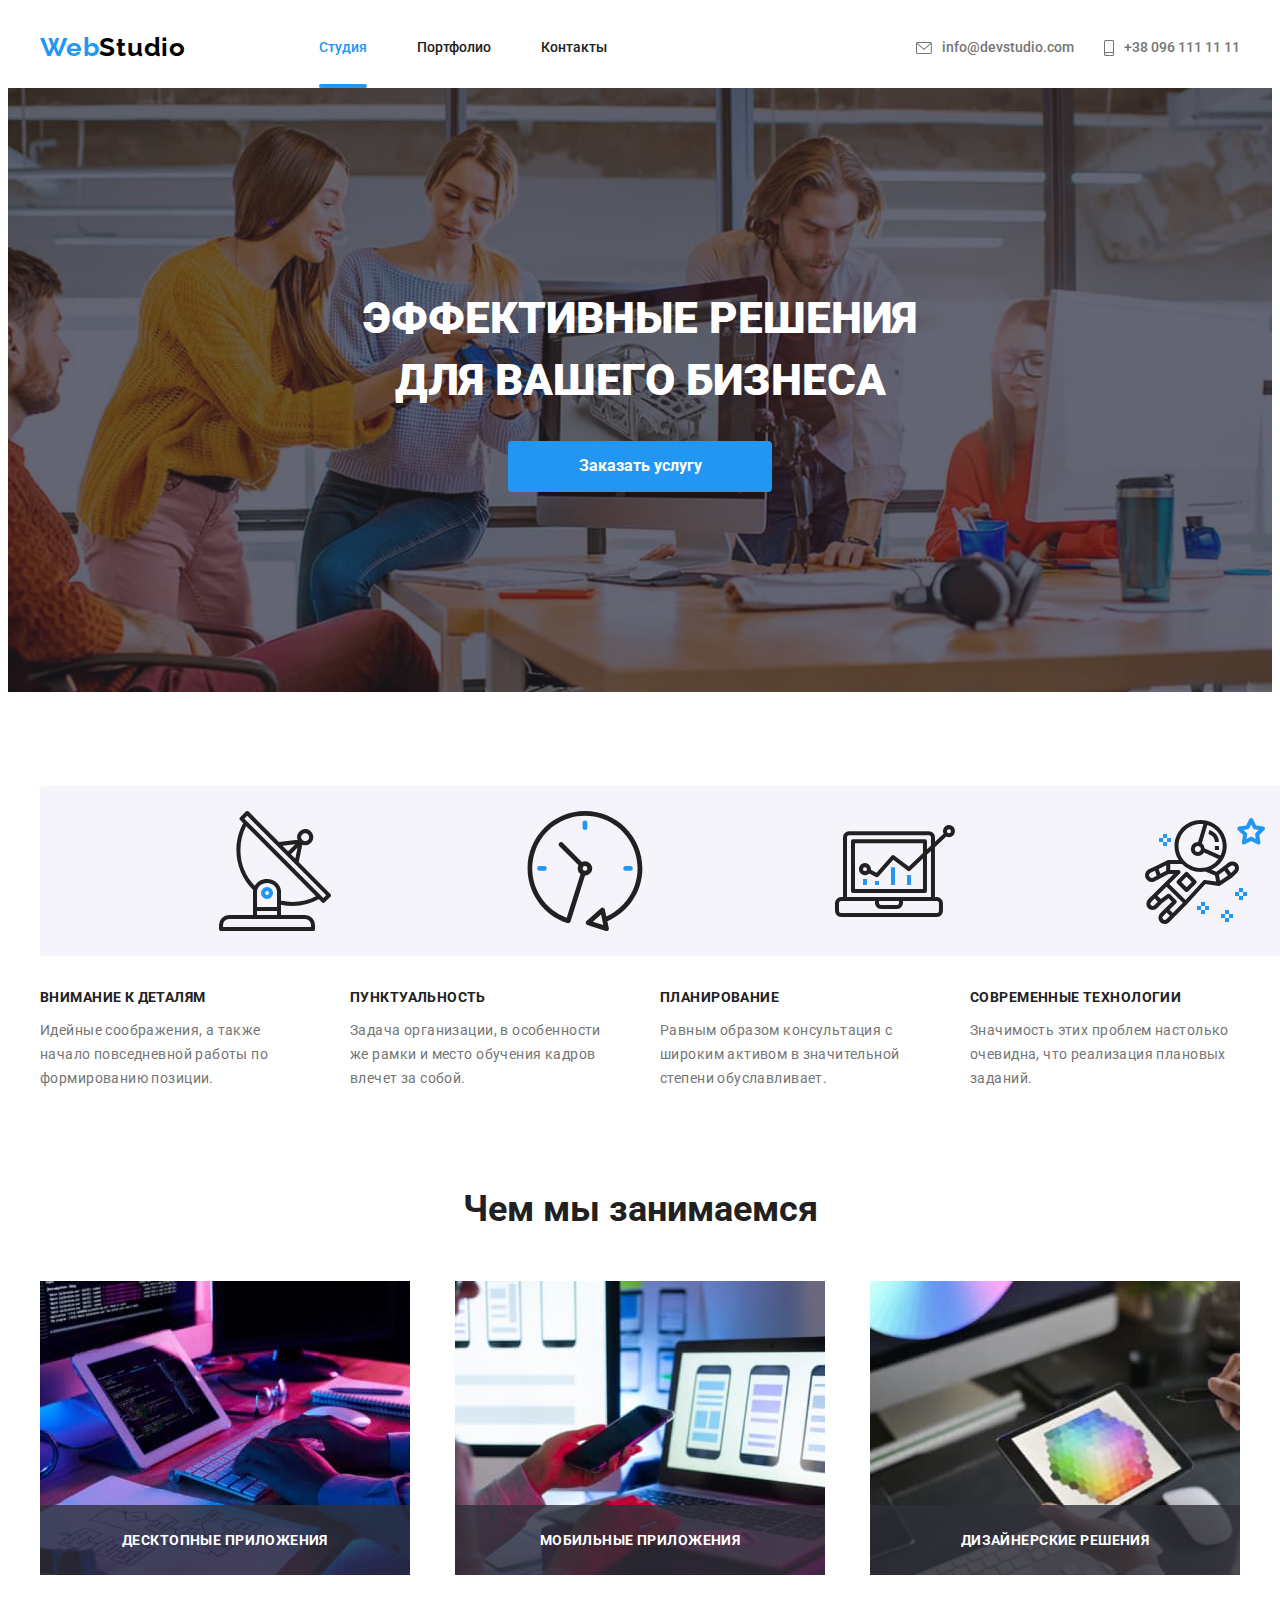
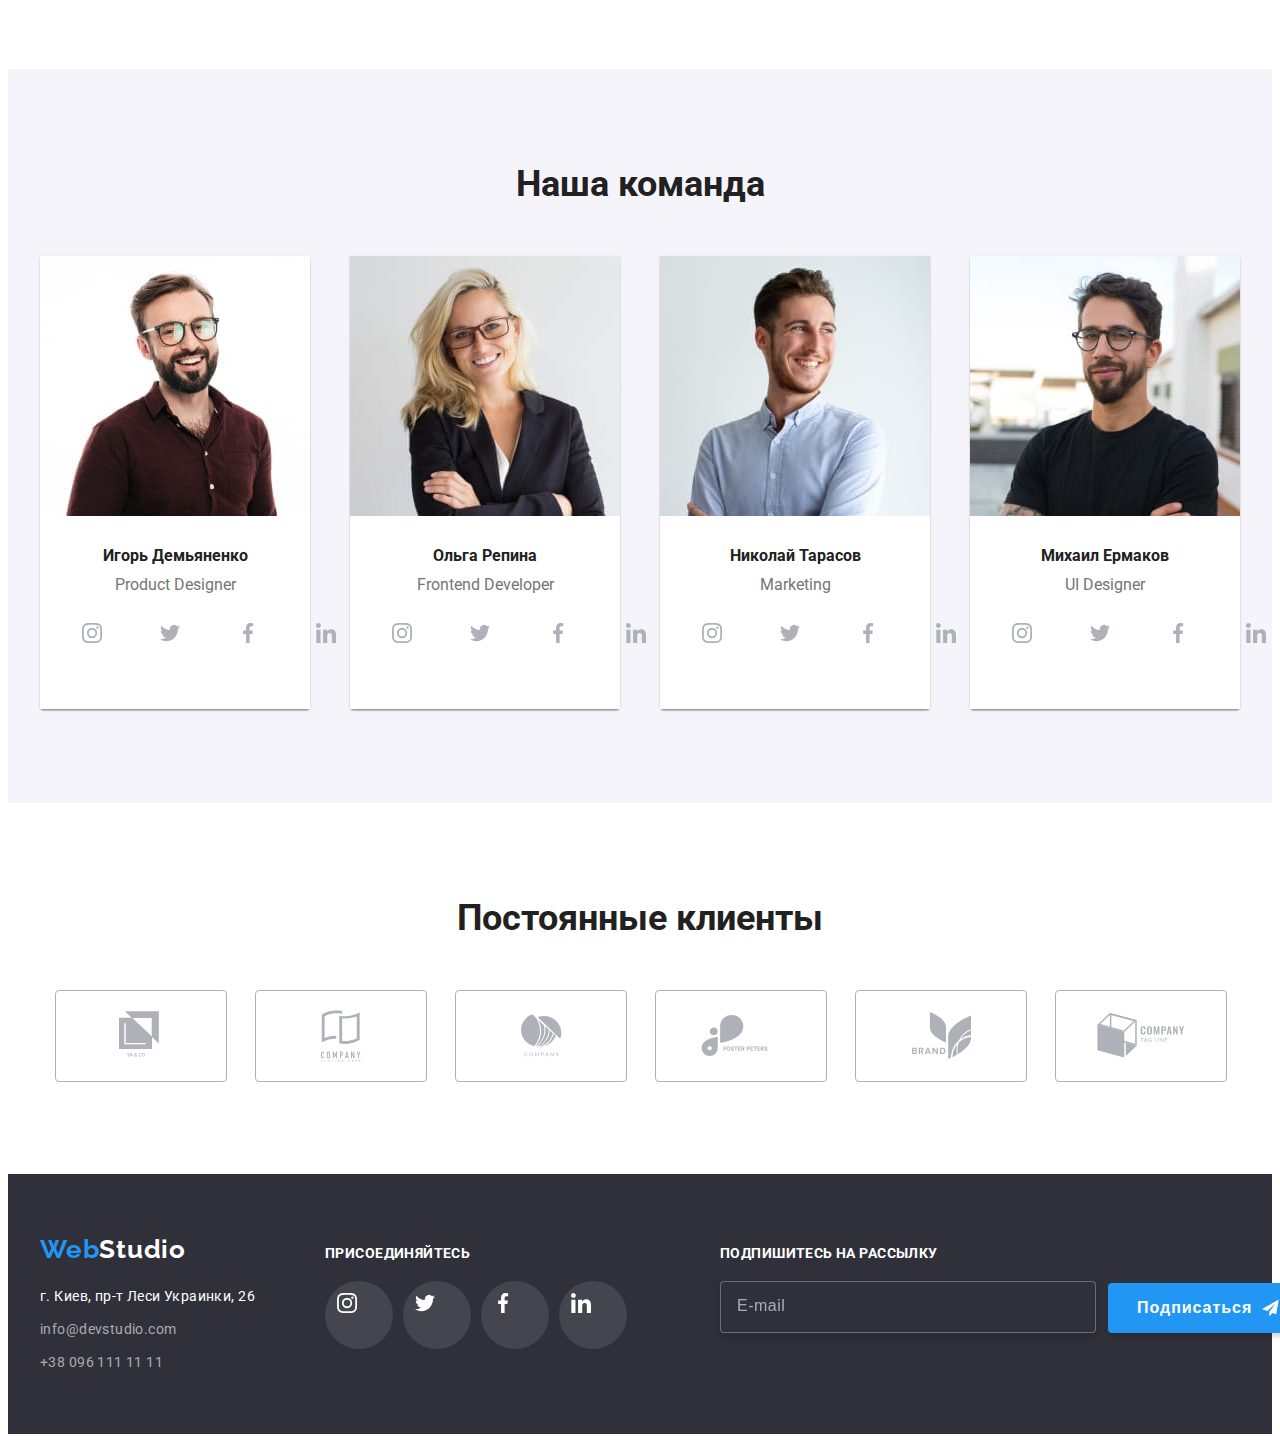
<file: index.html>
<!DOCTYPE html>
<html lang="ru">
  <head>
    <meta charset="UTF-8" />
    <meta name="viewport" content="width=device-width, initial-scale=1.0" />
    <title>Веб студия</title>
    <link
      rel="stylesheet"
      href="https://cdnjs.cloudflare.com/ajax/libs/modern-normalize/1.0.0/modern-normalize.min.css"
      integrity="sha512-ISS7cAi1PEhQ8jnbJpJZMd29NlhNj4AWYyLOSp2CE/CsHxTCu+r+t0D2yoJudVrd0/8fTVPUVDzY5Tvli75u/g=="
      crossorigin="anonymous"
    />
    <link rel="preconnect" href="https://fonts.gstatic.com" />
    <link
      href="https://fonts.googleapis.com/css2?family=Raleway:wght@700&family=Roboto:wght@400;500;700;900&display=swap"
      rel="stylesheet"
    />
    <link rel="stylesheet" href="./css/style.css" />
  </head>

  <body>
    <!-- Шапка сайта -->
    <header>
      <div class="container inline-item">
        <p lang="en" class="Webstudio">
          <span class="web">Web</span><span class="studio">Studio</span>
        </p>
        <nav>
          <ul class="list">
            <li class="item">
              <a href="#" class="list-links current line">Студия</a>
            </li>
            <li class="item">
              <a href="./portfolio.html" class="list-links">Портфолио</a>
            </li>
            <li class="item">
              <a href="#" class="list-links">Контакты</a>
            </li>
          </ul>
        </nav>
        <address class="address">
          <div class="nav-contact">
            <a href="mailto:info@devstudio.com" class="adress-color">
              <svg class="icon-contacts" width="16" height="12">
                <use href="./img/sprite.svg#icon-envelope"></use>
              </svg>
              info@devstudio.com</a
            >
            <a href="tel:+380961111111" class="adress-color">
              <svg class="icon-contacts" width="10" height="16">
                <use href="./img/sprite.svg#icon-smartphone"></use>
              </svg>
              +38 096 111 11 11</a
            >
          </div>
        </address>
      </div>
    </header>
    <!-- /Шапка сайта -->

    <main>
      <!-- Верхняя секция сайта -->
      <section class="hero">
        <div class="overlay">
          <div class="container hero-container">
            <h1 class="hero-text">Эффективные решения для вашего бизнеса</h1>
            <a href="#" class="button" data-modal-open>Заказать услугу</a>
          </div>
        </div>
      </section>
      <!-- /Верхняя секция сайта -->

      <!--Услуги-->
      <section class="section-bar">
        <div class="container">
          <h2 hidden>список предоставляемых услуг</h2>
          <ul class="list-bar">
            <li class="list-description">
              <svg class="icon" width="70" height="70">
                <use href="./img/sprite.svg#icon-antenna-1"></use>
              </svg>
              <h4 class="subtitle">Внимание к деталям</h4>
              <p class="first-description">
                Идейные соображения, а также начало повседневной работы по
                формированию позиции.
              </p>
            </li>
            <li class="list-description">
              <svg class="icon" width="70" height="70">
                <use href="./img/sprite.svg#icon-clock-1"></use>
              </svg>
              <h4 class="subtitle">Пунктуальность</h4>
              <p class="first-description">
                Задача организации, в особенности же рамки и место обучения
                кадров влечет за собой.
              </p>
            </li>
            <li class="list-description">
              <svg class="icon" width="70" height="70">
                <use href="./img/sprite.svg#icon-diagram-1"></use>
              </svg>
              <h4 class="subtitle">Планирование</h4>
              <p class="first-description">
                Равным образом консультация с широким активом в значительной
                степени обуславливает.
              </p>
            </li>
            <li class="list-description">
              <svg class="icon" width="70" height="70">
                <use href="./img/sprite.svg#icon-astronaut-1"></use>
              </svg>
              <h4 class="subtitle">Современные технологии</h4>
              <p class="first-description">
                Значимость этих проблем настолько очевидна, что реализация
                плановых заданий.
              </p>
            </li>
          </ul>
        </div>
      </section>
      <!--/Услуги-->

      <!-- Картинки - описание деятельности-->
      <section class="title-bar">
        <div class="container">
          <h3 class="titles">Чем мы занимаемся</h3>
          <ul class="images">
            <li class="list-images">
              <img
                class="photo"
                src="./img/activity-img1.jpg"
                alt="верстка сайта"
                width="370"
                height="294"
              />
              <div class="text-picture">Десктопные приложения</div>
            </li>
            <li class="list-images">
              <img
                class="photo"
                src="./img/activity-img2.jpg"
                alt="дизайн приложения на мобильном устройстве"
                width="370"
                height="294"
              />
              <div class="text-picture">Мобильные приложения</div>
            </li>
            <li class="list-images">
              <img
                class="photo"
                src="./img/activity-img3.jpg"
                alt="тестирование приложения"
                width="370"
                height="294"
              />
              <div class="text-picture">Дизайнерские решения</div>
            </li>
          </ul>
        </div>
      </section>
      <!-- /Картинки - описание деятельности-->

      <!-- Наша команда -->
      <section class="team">
        <div class="container">
          <h3 class="titles">Наша команда</h3>
          <ul class="images team-bottom">
            <li class="team-photo">
              <img
                class="photo"
                src="./img/team-img1.jpg"
                alt="Игорь Демьяненко"
                width="270"
                height="260"
              />
              <div class="team-profile">
                <h4 class="text">Игорь Демьяненко</h4>
                <p lang="en" class="description">Product Designer</p>
                <ul class="team-links">
                  <li class="icons-bar">
                    <a href="#" class="icon-links">
                      <svg class="social-icons" width="20" height="20">
                        <use href="./img/sprite.svg#icon-instagram-2"></use>
                      </svg>
                    </a>
                  </li>
                  <li class="icons-bar">
                    <a href="#" class="icon-links">
                      <svg class="social-icons" width="20" height="20">
                        <use href="./img/sprite.svg#icon-twitter-1"></use>
                      </svg>
                    </a>
                  </li>
                  <li class="icons-bar">
                    <a href="#" class="icon-links">
                      <svg class="social-icons" width="20" height="20">
                        <use href="./img/sprite.svg#icon-facebook-1"></use>
                      </svg>
                    </a>
                  </li>
                  <li class="icons-bar">
                    <a href="#" class="icon-links">
                      <svg class="social-icons" width="20" height="20">
                        <use href="./img/sprite.svg#icon-linkedin-1"></use>
                      </svg>
                    </a>
                  </li>
                </ul>
              </div>
            </li>
            <li class="team-photo">
              <img
                class="photo"
                src="./img/team-img2.jpg"
                alt="Ольга Репина"
                width="270"
                height="260"
              />
              <div class="team-profile">
                <h4 class="text">Ольга Репина</h4>
                <p lang="en" class="description">Frontend Developer</p>
                <ul class="team-links">
                  <li class="icons-bar">
                    <a href="#" class="icon-links">
                      <svg class="social-icons" width="20" height="20">
                        <use href="./img/sprite.svg#icon-instagram-2"></use>
                      </svg>
                    </a>
                  </li>
                  <li class="icons-bar">
                    <a href="#" class="icon-links">
                      <svg class="social-icons" width="20" height="20">
                        <use href="./img/sprite.svg#icon-twitter-1"></use>
                      </svg>
                    </a>
                  </li>
                  <li class="icons-bar">
                    <a href="#" class="icon-links">
                      <svg class="social-icons" width="20" height="20">
                        <use href="./img/sprite.svg#icon-facebook-1"></use>
                      </svg>
                    </a>
                  </li>
                  <li class="icons-bar">
                    <a href="#" class="icon-links">
                      <svg class="social-icons" width="20" height="20">
                        <use href="./img/sprite.svg#icon-linkedin-1"></use>
                      </svg>
                    </a>
                  </li>
                </ul>
              </div>
            </li>
            <li class="team-photo">
              <img
                class="photo"
                src="./img/team-img3.jpg"
                alt="Николай Тарасов"
                width="270"
                height="260"
              />
              <div class="team-profile">
                <h4 class="text">Николай Тарасов</h4>
                <p lang="en" class="description">Marketing</p>
                <ul class="team-links">
                  <li class="icons-bar">
                    <a href="#" class="icon-links">
                      <svg class="social-icons" width="20" height="20">
                        <use href="./img/sprite.svg#icon-instagram-2"></use>
                      </svg>
                    </a>
                  </li>
                  <li class="icons-bar">
                    <a href="#" class="icon-links">
                      <svg class="social-icons" width="20" height="20">
                        <use href="./img/sprite.svg#icon-twitter-1"></use>
                      </svg>
                    </a>
                  </li>
                  <li class="icons-bar">
                    <a href="#" class="icon-links">
                      <svg class="social-icons" width="20" height="20">
                        <use href="./img/sprite.svg#icon-facebook-1"></use>
                      </svg>
                    </a>
                  </li>
                  <li class="icons-bar">
                    <a href="#" class="icon-links">
                      <svg class="social-icons" width="20" height="20">
                        <use href="./img/sprite.svg#icon-linkedin-1"></use>
                      </svg>
                    </a>
                  </li>
                </ul>
              </div>
            </li>
            <li class="team-photo">
              <img
                class="photo"
                src="./img/team-img4.jpg"
                alt="Михаил Ермаков"
                width="270"
                height="260"
              />
              <div class="team-profile">
                <h4 class="text">Михаил Ермаков</h4>
                <p lang="en" class="description">UI Designer</p>
                <ul class="team-links">
                  <li class="icons-bar">
                    <a href="#" class="icon-links">
                      <svg class="social-icons" width="20" height="20">
                        <use href="./img/sprite.svg#icon-instagram-2"></use>
                      </svg>
                    </a>
                  </li>
                  <li class="icons-bar">
                    <a href="#" class="icon-links">
                      <svg class="social-icons" width="20" height="20">
                        <use href="./img/sprite.svg#icon-twitter-1"></use>
                      </svg>
                    </a>
                  </li>
                  <li class="icons-bar">
                    <a href="#" class="icon-links">
                      <svg class="social-icons" width="20" height="20">
                        <use href="./img/sprite.svg#icon-facebook-1"></use>
                      </svg>
                    </a>
                  </li>
                  <li class="icons-bar">
                    <a href="#" class="icon-links">
                      <svg class="social-icons" width="20" height="20">
                        <use href="./img/sprite.svg#icon-linkedin-1"></use>
                      </svg>
                    </a>
                  </li>
                </ul>
              </div>
            </li>
          </ul>
        </div>
      </section>
      <!-- /Наша команда -->

      <!--Постоянные клиенты-->
      <section>
        <div class="container clients-container">
          <h3 class="titles">Постоянные клиенты</h3>
          <ul class="clients">
            <li class="clients-logo">
              <a href="#" class="regular-clients">
                <svg class="icon-logo" width="44" height="49">
                  <use href="./img/sprite.svg#icon-logo-1"></use></svg
              ></a>
            </li>
            <li class="clients-logo">
              <a href="#" class="regular-clients">
                <svg class="icon-logo" width="40" height="52">
                  <use href="./img/sprite.svg#icon-logo-2"></use></svg
              ></a>
            </li>
            <li class="clients-logo">
              <a href="#" class="regular-clients">
                <svg class="icon-logo" width="41" height="43">
                  <use href="./img/sprite.svg#icon-logo-3"></use></svg
              ></a>
            </li>
            <li class="clients-logo">
              <a href="#" class="regular-clients">
                <svg class="icon-logo" width="80" height="42">
                  <use href="./img/sprite.svg#icon-logo-4"></use>
                </svg>
              </a>
            </li>
            <li class="clients-logo">
              <a href="#" class="regular-clients">
                <svg class="icon-logo" width="59" height="47">
                  <use href="./img/sprite.svg#icon-logo-5"></use>
                </svg>
              </a>
            </li>
            <li class="clients-logo">
              <a href="#" class="regular-clients">
                <svg class="icon-logo" width="88" height="45">
                  <use href="./img/sprite.svg#icon-logo-6"></use>
                </svg>
              </a>
            </li>
          </ul>
        </div>
      </section>
      <!--/Постоянные клиенты-->
    </main>

    <!-- Контакты -->
    <footer class="contacts">
      <section class="container padding-contacts">
        <div class="box-container">
          <div>
            <p lang="en" class="Webstudio logo">
              <span class="web">Web</span
              ><span class="studio-white">Studio</span>
            </p>
            <address class="adress">
              <p class="location">г. Киев, пр-т Леси Украинки, 26</p>
              <a href="mailto:info@devstudio.com" class="address-color"
                >info@devstudio.com</a
              >
              <a href="tel:+380961111111" class="address-color"
                >+38 096 111 11 11</a
              >
            </address>
          </div>
          <div class="icons">
            <h4 class="subtitle-text">присоединяйтесь</h4>
            <ul class="address-bar">
              <li class="icons-bar icon-color">
                <a href="#" class="footer-links">
                  <svg class="social-icons icon-fill" width="20" height="20">
                    <use href="./img/sprite.svg#icon-instagram-2"></use>
                  </svg>
                </a>
              </li>
              <li class="icons-bar icon-color">
                <a href="#" class="footer-links">
                  <svg class="social-icons icon-fill" width="20" height="20">
                    <use href="./img/sprite.svg#icon-twitter-1"></use>
                  </svg>
                </a>
              </li>
              <li class="icons-bar icon-color">
                <a href="#" class="footer-links">
                  <svg class="social-icons icon-fill" width="20" height="20">
                    <use href="./img/sprite.svg#icon-facebook-1"></use>
                  </svg>
                </a>
              </li>
              <li class="icons-bar icon-color">
                <a href="#" class="footer-links">
                  <svg class="social-icons icon-fill" width="20" height="20">
                    <use href="./img/sprite.svg#icon-linkedin-1"></use>
                  </svg>
                </a>
              </li>
            </ul>
          </div>
          <form class="form">
            <div class="form-field">
              <label for="mail" class="contact-label"
                >Подпишитесь на рассылку</label
              >
              <input
                type="email"
                name="mail"
                id="mail"
                class="contact-input"
                placeholder="E-mail"
              />
            </div>
            <button type="submit" class="contact-button">
              <span class="button-text">Подписаться</span>
              <svg class="icon-send">
                <use href="./img/icons.svg#icon-icon-send"></use>
              </svg>
            </button>
          </form>
        </div>
      </section>
    </footer>
    <!-- Контакты -->

    <!--Модалка-->
    <div class="backdrop is-hidden" data-modal>
      <div class="modal">
        <button class="modal-button" data-modal-close>
          <svg class="x-button" width="11" height="11">
            <use href="./img/sprite.svg#icon-x-1"></use>
          </svg>
        </button>
        <p class="form-title">Оставьте свои данные, мы вам перезвоним</p>
        <form class="data">
          <ul class="data-form">
            <li class="data-list">
              <label for="name" class="modal-label">Имя</label>
              <div class="icon-data">
                <svg class="data-icon" width="18" height="18">
                  <use href="./img/icons.svg#icon-person-black-18dp-1"></use>
                </svg>
              </div>
              <input type="text" class="modal-input" id="name" placeholder="" />
            </li>
            <li class="data-list">
              <label for="tel" class="modal-label">Телефон</label>
              <div class="icon-data">
                <svg class="data-icon" width="18" height="18">
                  <use href="./img/icons.svg#icon-phone-black-18dp-1"></use>
                </svg>
              </div>
              <input type="tel" class="modal-input" id="tel" placeholder="" />
            </li>
            <li class="data-list">
              <label for="email" class="modal-label">Почта</label>
              <input type="email" class="modal-input" id="email" />
              <div class="icon-data">
                <svg class="data-icon" width="18" height="18">
                  <use href="./img/icons.svg#icon-email-black-18dp-1"></use>
                </svg>
              </div>
            </li>
            <li class="data-list">
              <label for="textarea" class="modal-label">Комментарий</label>
              <textarea
                class="comment"
                name="comment"
                id="textarea"
                placeholder="Введите текст"
              ></textarea>
            </li>
          </ul>
        </form>
        <div class="checkbox">
          <input
            class="checkbox-input"
            type="checkbox"
            name="terms"
            value="terms"
            id="check"
          />
          <span class="check-box"></span>
          <label class="contract-term" for="check"
            >Соглашаюсь с рассылкой и принимаю</label
          >
          <a href="#" class="contract-term contract-link">Условия договора</a>
        </div>

        <button type="submit" class="send">
          <span class="btn-text">Отправить</span>
        </button>
      </div>
    </div>
    <!--/Модалка-->
    <script src="./js/modal.js"></script>
  </body>
</html>
</file>
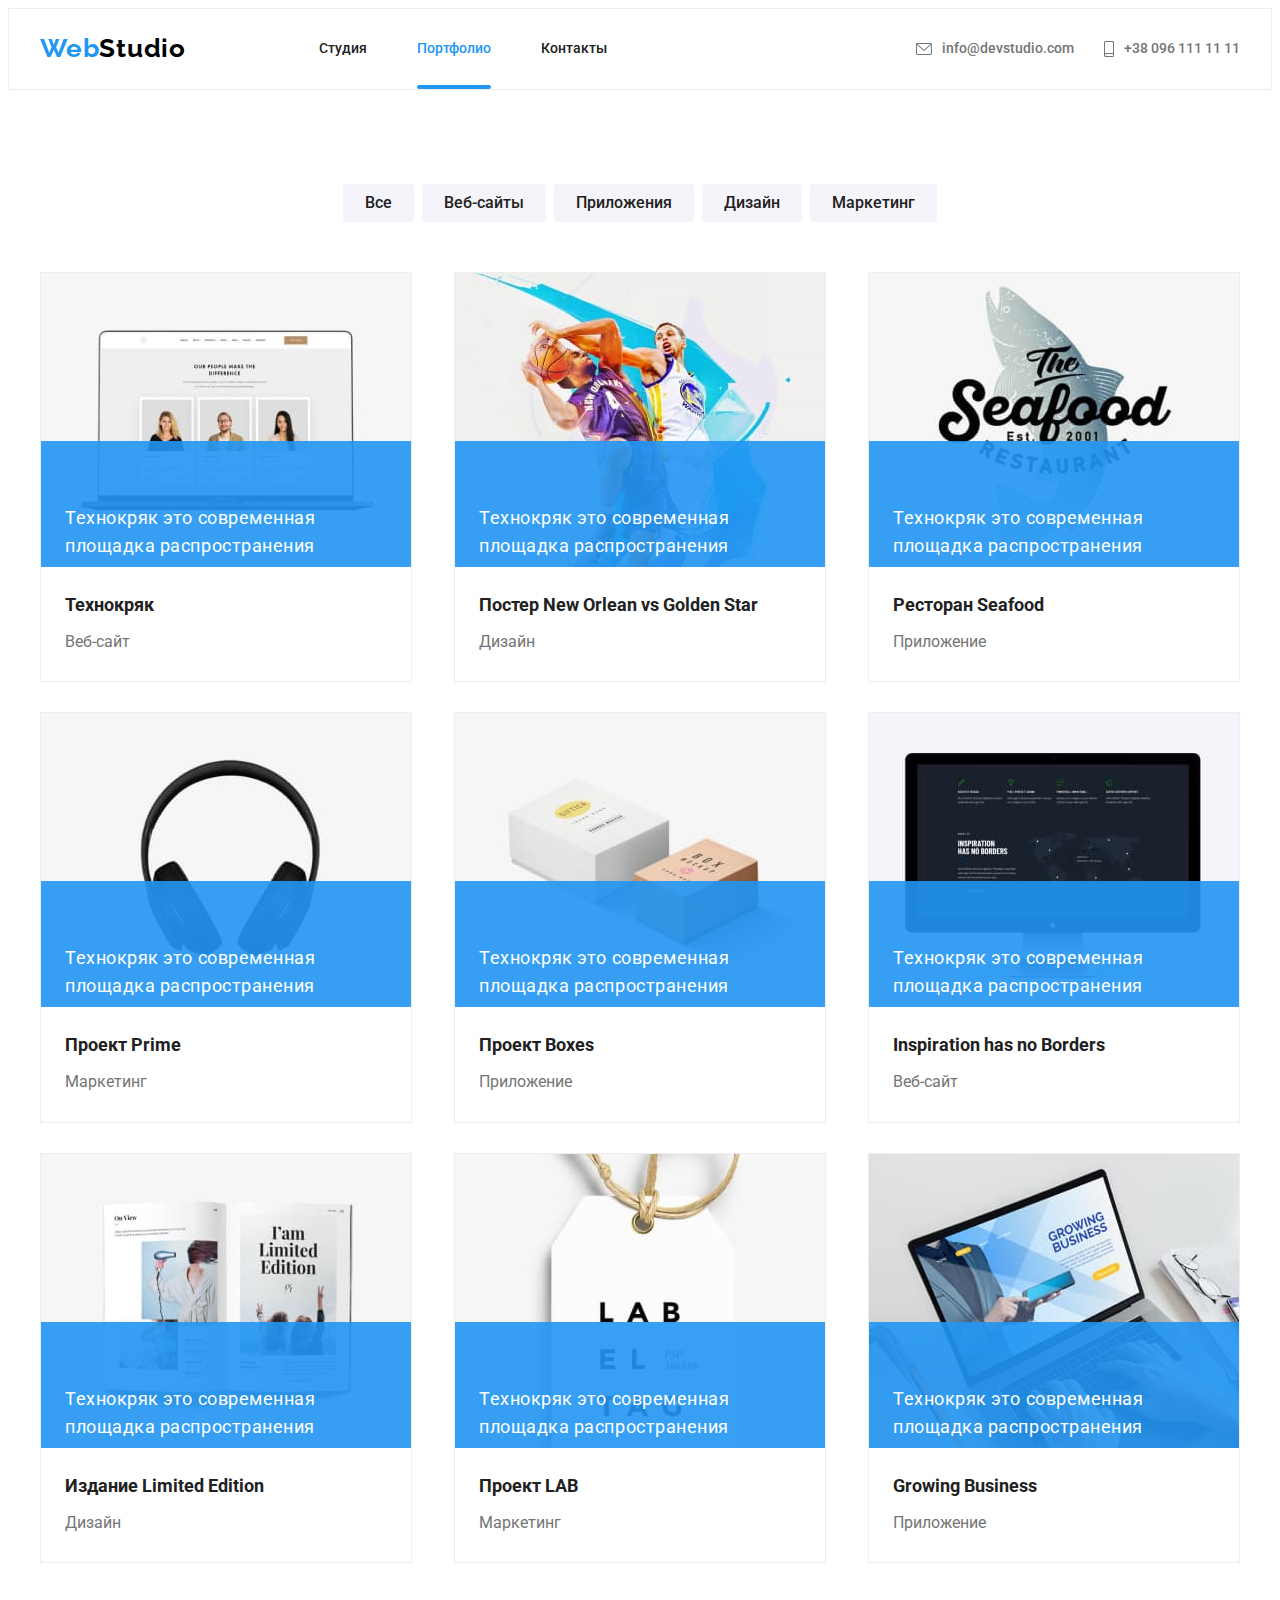
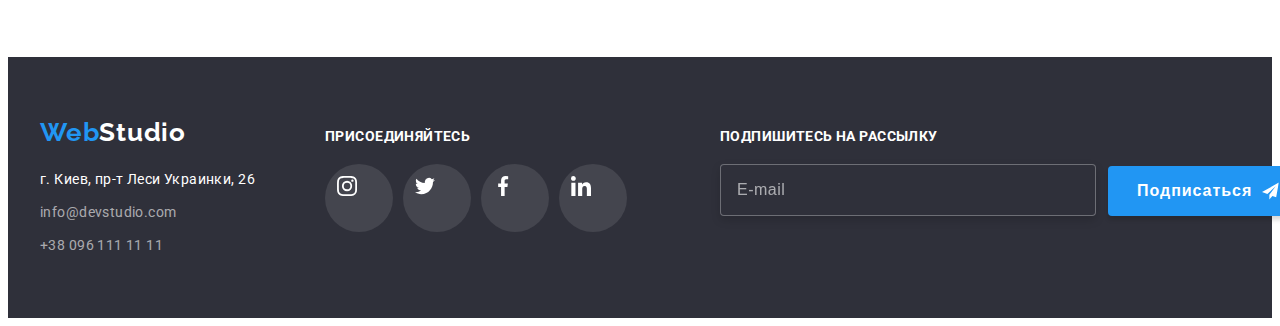
<file: portfolio.html>
<!DOCTYPE html>
<html lang="ru">
  <head>
    <meta charset="UTF-8" />
    <meta name="viewport" content="width=device-width, initial-scale=1.0" />
    <title>Portfolio</title>
    <link
      rel="stylesheet"
      href="https://cdnjs.cloudflare.com/ajax/libs/modern-normalize/1.0.0/modern-normalize.min.css"
      integrity="sha512-ISS7cAi1PEhQ8jnbJpJZMd29NlhNj4AWYyLOSp2CE/CsHxTCu+r+t0D2yoJudVrd0/8fTVPUVDzY5Tvli75u/g=="
      crossorigin="anonymous"
    />
    <link rel="preconnect" href="https://fonts.gstatic.com" />
    <link
      href="https://fonts.googleapis.com/css2?family=Raleway:wght@700&family=Roboto:ital,wght@0,400;0,500;0,700;0,900;1,700&display=swap"
      rel="stylesheet"
    />
    <link rel="stylesheet" href="./css/style.css" />
  </head>
  <body>
    <!-- Шапка сайта -->
    <header class="border-line">
      <div class="container inline-item">
        <p lang="en" class="Webstudio">
          <span class="web">Web</span><span class="studio">Studio</span>
        </p>
        <nav>
          <ul class="list">
            <li class="item">
              <a href="./index.html" class="list-links">Студия</a>
            </li>
            <li class="item">
              <a href="#" class="list-links current line">Портфолио</a>
            </li>
            <li class="item">
              <a href="#" class="list-links">Контакты</a>
            </li>
          </ul>
        </nav>
        <address class="address">
          <div class="nav-contact">
            <a href="mailto:info@devstudio.com" class="adress-color">
              <svg class="icon-contacts" width="16" height="12">
                <use href="./img/sprite.svg#icon-envelope"></use>
              </svg>
              info@devstudio.com</a
            >
            <a href="tel:+380961111111" class="adress-color">
              <svg class="icon-contacts" width="10" height="16">
                <use href="./img/sprite.svg#icon-smartphone"></use>
              </svg>
              +38 096 111 11 11</a
            >
          </div>
        </address>
      </div>
    </header>
    <!-- /Шапка сайта -->

    <main>
      <!-- Кнопки -->
      <section class="section-bar">
        <div class="container">
          <h2 hidden>Кнопки</h2>
          <ul class="links">
            <li class="links-button">
              <a href="#" class="links-description">Все</a>
            </li>
            <li class="links-button">
              <a href="#" class="links-description">Веб-сайты</a>
            </li>
            <li class="links-button">
              <a href="#" class="links-description">Приложения</a>
            </li>
            <li class="links-button">
              <a href="#" class="links-description">Дизайн</a>
            </li>
            <li class="links-button">
              <a href="#" class="links-description">Маркетинг</a>
            </li>
          </ul>
          <!--/ Кнопки -->
          <!--Описание картинок-->
          <h3 hidden>Картинки</h3>
          <ul class="image-description">
            <li class="border">
              <a href="" class="portfolio-links">
                <div class="thumb">
                  <img
                    class="photo"
                    src="./img/img-portfolio-1.jpg"
                    alt="веб страница"
                  />
                  <div class="product-overlay">
                    <p class="thumb-text">
                      Технокряк это современная площадка распространения
                      коронавируса. Компании используют эту платформу для
                      цифрового шпионажа и атак на защищённые сервера
                      конкурентов.
                    </p>
                  </div>
                </div>
                <div class="site-bar">
                  <h4 class="title-bar">Технокряк</h4>
                  <p class="description-bar">Веб-сайт</p>
                </div>
              </a>
            </li>
            <li class="border">
              <a href="" class="portfolio-links">
                <div class="thumb">
                  <img
                    class="photo"
                    src="./img/img-portfolio-2.jpg"
                    alt="игра в баскетбол"
                  />
                  <div class="product-overlay">
                    <p class="thumb-text">
                      Технокряк это современная площадка распространения
                      коронавируса. Компании используют эту платформу для
                      цифрового шпионажа и атак на защищённые сервера
                      конкурентов.
                    </p>
                  </div>
                </div>
                <div class="site-bar">
                  <h4 class="title-bar">Постер New Orlean vs Golden Star</h4>
                  <p class="description-bar">Дизайн</p>
                </div>
              </a>
            </li>
            <li class="border">
              <a href="" class="portfolio-links">
                <div class="thumb">
                  <img
                    class="photo"
                    src="./img/img-portfolio-3.jpg"
                    alt="ресторан морепродуктов"
                  />
                  <div class="product-overlay">
                    <p class="thumb-text">
                      Технокряк это современная площадка распространения
                      коронавируса. Компании используют эту платформу для
                      цифрового шпионажа и атак на защищённые сервера
                      конкурентов.
                    </p>
                  </div>
                </div>
                <div class="site-bar">
                  <h4 class="title-bar">Ресторан Seafood</h4>
                  <p class="description-bar">Приложение</p>
                </div>
              </a>
            </li>
            <li class="border">
              <a href="" class="portfolio-links">
                <div class="thumb">
                  <img
                    class="photo"
                    src="img/img-portfolio-4.jpg"
                    alt="наушники"
                  />
                  <div class="product-overlay">
                    <p class="thumb-text">
                      Технокряк это современная площадка распространения
                      коронавируса. Компании используют эту платформу для
                      цифрового шпионажа и атак на защищённые сервера
                      конкурентов.
                    </p>
                  </div>
                </div>
                <div class="site-bar">
                  <h4 class="title-bar">Проект Prime</h4>
                  <p class="description-bar">Маркетинг</p>
                </div>
              </a>
            </li>
            <li class="border">
              <a href="" class="portfolio-links">
                <div class="thumb">
                  <img
                    class="photo"
                    src="./img/img-portfolio-5.jpg"
                    alt="коробки"
                  />
                  <div class="product-overlay">
                    <p class="thumb-text">
                      Технокряк это современная площадка распространения
                      коронавируса. Компании используют эту платформу для
                      цифрового шпионажа и атак на защищённые сервера
                      конкурентов.
                    </p>
                  </div>
                </div>
                <div class="site-bar">
                  <h4 class="title-bar">Проект Boxes</h4>
                  <p class="description-bar">Приложение</p>
                </div>
              </a>
            </li>
            <li class="border">
              <a href="" class="portfolio-links">
                <div class="thumb">
                  <img
                    class="photo"
                    src="./img/img-portfolio-6.jpg"
                    alt="компьютер"
                  />
                  <div class="product-overlay">
                    <p class="thumb-text">
                      Технокряк это современная площадка распространения
                      коронавируса. Компании используют эту платформу для
                      цифрового шпионажа и атак на защищённые сервера
                      конкурентов.
                    </p>
                  </div>
                </div>
                <div class="site-bar">
                  <h4 class="title-bar">Inspiration has no Borders</h4>
                  <p class="description-bar">Веб-сайт</p>
                </div>
              </a>
            </li>
            <li class="border">
              <a href="" class="portfolio-links">
                <div class="thumb">
                  <img
                    class="photo"
                    src="./img/img-portfolio-7.jpg"
                    alt="журнал"
                  />
                  <div class="product-overlay">
                    <p class="thumb-text">
                      Технокряк это современная площадка распространения
                      коронавируса. Компании используют эту платформу для
                      цифрового шпионажа и атак на защищённые сервера
                      конкурентов.
                    </p>
                  </div>
                </div>
                <div class="site-bar">
                  <h4 class="title-bar">Издание Limited Edition</h4>
                  <p class="description-bar">Дизайн</p>
                </div>
              </a>
            </li>
            <li class="border">
              <a href="" class="portfolio-links">
                <div class="thumb">
                  <img
                    class="photo"
                    src="./img/img-portfolio-8.jpg"
                    alt="проект"
                  />
                  <div class="product-overlay">
                    <p class="thumb-text">
                      Технокряк это современная площадка распространения
                      коронавируса. Компании используют эту платформу для
                      цифрового шпионажа и атак на защищённые сервера
                      конкурентов.
                    </p>
                  </div>
                </div>
                <div class="site-bar">
                  <h4 class="title-bar">Проект LAB</h4>
                  <p class="description-bar">Маркетинг</p>
                </div>
              </a>
            </li>
            <li class="border">
              <a href="" class="portfolio-links">
                <div class="thumb">
                  <img
                    class="photo"
                    src="./img/img-portfolio-9.jpg"
                    alt="работа на компьютере"
                  />
                  <div class="product-overlay">
                    <p class="thumb-text">
                      Технокряк это современная площадка распространения
                      коронавируса. Компании используют эту платформу для
                      цифрового шпионажа и атак на защищённые сервера
                      конкурентов.
                    </p>
                  </div>
                </div>
                <div class="site-bar">
                  <h4 class="title-bar">Growing Business</h4>
                  <p class="description-bar">Приложение</p>
                </div>
              </a>
            </li>
          </ul>
        </div>
        <!--/Описание картинок-->
      </section>
    </main>

    <!-- Контакты -->
    <footer class="contacts">
      <section class="container padding-contacts">
        <div class="box-container">
          <div>
            <p lang="en" class="Webstudio logo">
              <span class="web">Web</span
              ><span class="studio-white">Studio</span>
            </p>
            <address class="adress">
              <p class="location">г. Киев, пр-т Леси Украинки, 26</p>
              <a href="mailto:info@devstudio.com" class="address-color"
                >info@devstudio.com</a
              >
              <a href="tel:+380961111111" class="address-color"
                >+38 096 111 11 11</a
              >
            </address>
          </div>
          <div class="icons">
            <h4 class="subtitle-text">присоединяйтесь</h4>
            <ul class="address-bar">
              <li class="icons-bar icon-color">
                <a href="#" class="footer-links">
                  <svg class="social-icons icon-fill" width="20" height="20">
                    <use href="./img/sprite.svg#icon-instagram-2"></use>
                  </svg>
                </a>
              </li>
              <li class="icons-bar icon-color">
                <a href="#" class="footer-links">
                  <svg class="social-icons icon-fill" width="20" height="20">
                    <use href="./img/sprite.svg#icon-twitter-1"></use>
                  </svg>
                </a>
              </li>
              <li class="icons-bar icon-color">
                <a href="#" class="footer-links">
                  <svg class="social-icons icon-fill" width="20" height="20">
                    <use href="./img/sprite.svg#icon-facebook-1"></use>
                  </svg>
                </a>
              </li>
              <li class="icons-bar icon-color">
                <a href="#" class="footer-links">
                  <svg class="social-icons icon-fill" width="20" height="20">
                    <use href="./img/sprite.svg#icon-linkedin-1"></use>
                  </svg>
                </a>
              </li>
            </ul>
          </div>
          <form class="form">
            <div class="form-field">
              <label for="mail" class="contact-label"
                >Подпишитесь на рассылку</label
              >
              <input
                type="email"
                name="mail"
                id="mail"
                class="contact-input"
                placeholder="E-mail"
              />
            </div>
            <button type="submit" class="contact-button">
              <span class="button-text">Подписаться</span>
              <svg class="icon-send">
                <use href="./img/icons.svg#icon-icon-send"></use>
              </svg>
            </button>
          </form>
        </div>
      </section>
    </footer>
    <!-- Контакты -->
  </body>
</html>
</file>
<file: css/style.css>
:root {
  --primary-text-color: #757575;
  --title-text-color: #212121;
  --accent-text-studio-color: #000000;
  --accent-color: #2196F3;
  --secondary-text-color: #FFFFFF;
  --primary-bg-color: #2F303A;
  --secondary-bg-color: #F5F4FA;
  --accent-text-link-color: rgba(255, 255, 255, 0.6);
  --border-color: #EEEEEE;
  --border-line-color: #ECECEC;
  --gradient: rgba(47, 48, 58, 0.4);
  --social-links-color: #AFB1B8;
  --accent-bg-links-color: rgba(255, 255, 255, 0.1);
  --overlay-color:rgba(33, 150, 243, 0.9);
  --backdrop-color: rgba(0, 0, 0, 0.2);
  --modal-button-border-color:rgba(0, 0, 0, 0.1);
  --text-picture-bg-color: rgba(47, 48, 58, 0.8);
  --contacts-input-bg-color:rgba(255, 255, 255, 0.3);
  --input-border: rgba(33, 33, 33, 0.2);
  --placeholder-color: rgba(117, 117, 117, 0.5);
}
 
body {
  font-family: Roboto;
  font-style: normal;
  font-weight: normal;
  color: var(--primary-text-color);
  background-color: var(--secondary-text-color);
}

.container {  
  width: 1200px;
  margin-left: auto;
  margin-right: auto;
  padding-left: 15px;
  padding-right: 15px;

   /* outline: 1px solid blue;  */
}

.border-line {  
  border: 1px solid var(--border-line-color);  
} 

.inline-item {
  position: relative;
  height: 80px; 
  display: flex;
  align-items: center;
}

/* Шапка сайта */
.Webstudio { 
  display: flex;
  margin: 0px;
  margin-right: 93px; 
  
  font-family: Raleway;
  font-weight: bold;
  font-size: 26px;
  line-height: 1.2;  
  letter-spacing: 0.03em;
  color: var(--accent-text-studio-color);
}

.web {
  color: var(--accent-color);
}

.studio-white {
  color: var(--secondary-text-color);
}

.list {
  display: flex;
  margin:0px;
}

.list,
.links {
  list-style: none;
}

.list .list-links {
  display: flex;
  align-items: center;
  padding-top: 32px;
  padding-bottom: 32px;
 
  font-weight: 500;
  font-size: 14px;
  line-height: 1.14;
  text-decoration: none;
  color: var(--title-text-color);

  transition: color 250ms cubic-bezier(0.4, 0, 0.2, 1);
  }

.list .item:not(:last-child) {
   margin-right: 50px;
}

.list .current {
  fill: var(--accent-color);
  color: var(--accent-color);
} 

.list .list-links:hover,
.list .list-links:focus {
  color: var(--accent-color);
}

.line {
  position: relative;
}
.line::after {
  content: "";
  position: absolute;
  left: 0;
  bottom: 0;

  display: block;
  width: 100%;
  height: 4px;  

  border-radius: 2px;
  background-color: var(--accent-color); 
}

.address {  
  margin-left: auto; 
}
.nav-contact {
   display: flex;    
}

.address .adress-color {
  display: flex;
  align-items: center;
  margin-right: 30px;  
  
  font-style: normal;
  font-weight: 500;
  font-size: 14px;
  line-height: 1.4;
  text-decoration: none;
  color: var(--primary-text-color);

  transition: color 250ms cubic-bezier(0.4, 0, 0.2, 1), fill 250ms cubic-bezier(0.4, 0, 0.2, 1);
  }

.icon-contacts { 
  margin-right: 10px;   
  fill: currentColor;
}

.address .adress-color:last-child {
  margin-right: 0px;
}

.address .adress-color:hover,
.address .adress-color:focus {  
  color: var(--accent-color);
  fill: var(--accent-color);  
} 

/* /Шапка сайта */

/* Верхняя секция сайта */
.hero-container {
  padding-top: 200px;
  padding-bottom: 200px; 
}
.hero {    
  text-align: center; 
  background-color: var(--primary-bg-color);
}
.overlay {  
  margin-left: auto;
  margin-right: auto;
  background-image: url("../img/hero-img.jpg");

  background-image: linear-gradient(
    to right, 
    var(--gradient),
    var(--gradient) 
    ), url("../img/hero-img.jpg");
  background-repeat: no-repeat;
  background-position: center;
  background-size: cover; 
}
 

.hero .hero-text { 
  margin: 0px;
  margin-bottom: 30px; 
  margin-left: auto; 
  margin-right: auto;
  width: 640px; 
  text-align: center; 
  text-transform: uppercase; 
 
  font-weight: 900;
  font-size: 44px;
  line-height: 1.4;
  color: var(--secondary-text-color);
}

.hero .button {
  display: inline-block;
  border-radius: 4px;
  padding: 10px 32px;
  width: 200px;  
  
  text-decoration: none;
  font-weight: bold;
  font-size: 16px;
  line-height: 1.9;  
  color: var(--secondary-text-color);
  background-color: var(--accent-color);
} 
/* /Верхняя секция сайта */

/* Услуги */
.list-bar,
.images {
  padding: 0px;
  margin: 0px;
  display: flex;
  justify-content: space-between; 
  list-style: none;
}

.list-description {     
  width: 270px;
  
}
.icon {
  width: 270px;
  height: 120px;  
  margin-bottom: 30px;
  padding: 25px 100px;
  border-radius: 4px;
  background-color: var(--secondary-bg-color); 
}

.subtitle {
  margin: 0px;
  margin-bottom: 10px;
  text-transform: uppercase;   

  font-weight: bold;
  font-size: 14px;
  line-height: 1.14;
  letter-spacing: 0.03em;
  color: var(--title-text-color);
}

.first-description {
  margin-top: 0px; 
  margin-bottom: 0px; 
  padding-top: 3.5px;
  padding-bottom: 3.5px;
     
  font-size: 14px;
  line-height: 1.7;
  letter-spacing: 0.03em;
}

.first-description:last-child {
    margin-right: 0px;
}
 /* /Услуги */

/* Картинки - описание деятельности */
.title-bar {
  padding-bottom: 94px;
}

.images .list-images { 
  position: relative;
  width: 370px;
  height: 294px;       
}
.text-picture {
  display: flex;
  align-items: center;
  justify-content: center;
  position: absolute;
  left: 0;
  bottom: 0;
  width: 370px;
  height: 70px;

  font-weight: bold;
  font-size: 14px;
  line-height: 1.142;  
  letter-spacing: 0.03em;
  text-transform: uppercase;
  color: var(--secondary-text-color);
  background-color: var(--text-picture-bg-color);
}

.titles {
  margin: 0px;
  margin-bottom: 50px; 
    
  font-weight: bold;
  font-size: 36px;
  line-height: 1.2;
  text-align: center;
  color: var(--title-text-color);
}
/* /Картинки - описание деятельности */

/* Наша команда */
.photo {
  display: block; 
}
.team { 
  padding-top: 94px;
  padding-bottom: 94px;
  background-color: var(--secondary-bg-color);
}
.team-bottom {
  margin-bottom: 0px;
}

.team-photo {
  width: 270px;   
  box-shadow: 0px 1px 3px rgba(0, 0, 0, 0.12), 0px 1px 1px rgba(0, 0, 0, 0.14), 0px 2px 1px rgba(0, 0, 0, 0.2);
  border-radius: 0px 0px 4px 4px;
}

.text {
  margin: 0px;
  margin-bottom: 10px;
  font-size: 16px;
  line-height: 1.2;
  text-align: center;
  color: var(--title-text-color);
}

.description {
  margin: 0px;
  margin-bottom: 16px;
  font-size: 16px;
  line-height: 1.2;
  text-align: center;
}

.team-profile {  
  padding-top: 30px;
  padding-bottom: 30px;
  background-color: var(--secondary-text-color);
}

.team-links { 
  width: 270px;
  display: flex;
  justify-content: space-around; 
  padding: 0px 30px; 
}

.icons-bar {
  display: inline-flex;
  list-style: none;  
}

.icons-bar:last-child {
  margin-right: 0px;
}

.icon-links {
  width: 44px;
  height: 44px;
  margin-right: 10px;
  padding: 12px; 
  border-radius: 50%;
  color: var(--social-links-color);

  transition: color 250ms cubic-bezier(0.4, 0, 0.2, 1), background-color 250ms cubic-bezier(0.4, 0, 0.2, 1);
  }

.social-icons {
  display: inline-flex; 
  align-items: center;   
  fill: currentColor;
}

.icon-links:hover,
.icon-links:focus {  
  background-color: var(--accent-color);
  color: var(--secondary-text-color); 
}  
  
/* /Наша команда */

/*Постоянные клиенты*/
.clients-container {
  padding-top: 94px;
  padding-bottom: 94px;
}

.clients {
  display: flex;  
  align-items: center; 
  justify-content: space-around; 
  padding: 0px;
  margin: 0px;
}

.clients-logo {  
  list-style: none;
  width: 170px;
  height: 90px;
}  

 .regular-clients { 
  display: flex;
  align-items: center;
  justify-content: center;  
  width: 100%;
  height: 100%;
  border: 1px solid var(--social-links-color) ;
  border-radius: 4px; 
  background-color: var(--secondary-text-color); 
  color:  var(--social-links-color) ;

  transition: color 250ms cubic-bezier(0.4, 0, 0.2, 1), background-color 250ms cubic-bezier(0.4, 0, 0.2, 1), border 250ms cubic-bezier(0.4, 0, 0.2, 1);
  }

.icon-logo {    
  fill: currentColor;
}

.regular-clients:hover,
.regular-clients:focus {
  background-color: var(--secondary-text-color); 
  border: 1px solid var(--accent-color);
  color: var(--accent-color);
}
/*/Постоянные клиенты*/

/* Контакты */
.contacts { 
  background-color: var(--primary-bg-color);
}
.padding-contacts {   
  padding-top: 60px;
  padding-bottom: 60px;  
}

.adress .location {
  margin: 0px;
  margin-bottom: 9px;
  margin-right: 70px;
  
  font-style: normal; 
  font-size: 14px;
  line-height: 1.7;
  letter-spacing: 0.03em;
  color: var(--secondary-text-color);
}

.adress .address-color {
  display: block;
  margin-bottom: 9px;
  text-decoration: none;  
  
  font-style:normal;
  font-size: 14px;
  line-height: 1.7;
  letter-spacing: 0.03em; 
  color: var(--accent-text-link-color);
}

.adress .address-color:last-child {
  margin-bottom: 0px;
}

  .box-container { 
  display: flex;
  align-items: baseline;  
  
} 
.logo {  
  margin-bottom: 20px;  
} 

.subtitle-text {
  margin: 0px;
  margin-bottom: 20px; 

  font-weight: bold;
  font-size: 14px;
  line-height: 1.142;
  letter-spacing: 0.03em;
  text-transform: uppercase;
  color: var(--secondary-text-color);
}

.address-bar {
  display: flex;
  margin: 0px;
  padding: 0px;
  cursor: pointer;
}

.icon-color { 
  width: 44px;
  height: 44px;
  margin-right: 10px; 
  padding: 12px; 
  border-radius: 50%;  
  background-color: var(--accent-bg-links-color);

  transition: background-color 250ms cubic-bezier(0.4, 0, 0.2, 1);
  }

.icon-color:last-child {
  margin-right: 0px;  
}
.icon-color:hover,
.icon-color:focus {
  background-color: var(--accent-color);
}

.icon-fill {
  fill: var(--secondary-text-color);
}
.form {
   display: flex; 
   align-items: flex-end; 
   
   width: 570px; 
}
.form-field {
  margin-left: 93px;
  margin-right: 12px;
}

.contact-label {
  display: block;
  margin-bottom: 20px; 
  
  font-weight: bold;
  font-size: 14px;
  line-height: 1.142;
  letter-spacing: 0.03em;
  text-transform: uppercase;
  color: var(--secondary-text-color);
}
.contact-input {
  width: 358px;
  height: 50px;
  border: 0;
  padding: 0;
  padding-left: 16px;

  color: var(--accent-text-link-color);
  background-color: var(--primary-bg-color);
  border: 1px solid var(--contacts-input-bg-color);
  border-radius: 4px;
  outline: none;
  filter: drop-shadow(0px 4px 4px rgba(0, 0, 0, 0.15));

  transition: border 250ms cubic-bezier(0.4, 0, 0.2, 1);
}

.contact-input::placeholder {
  font-size: 16px;
  line-height: 1.25;
  letter-spacing: 0.03em;

  color: var(--accent-text-link-color);
}

.form-field:hover .contact-input {
  border: 1px solid var(--accent-color); 
}

.form-field:focus-within > .contact-input {
  border: 1px solid var(--accent-color);   
}

.contact-button {
  border: 0;
  display: flex;
  align-items: center;
  margin: 0;
  padding: 0 29px;
  width: 200px;
  height: 50px;  

  background-color: var(--accent-color);
  box-shadow: 0px 4px 4px rgba(0, 0, 0, 0.15);
  border-radius: 4px;
  cursor: pointer;
}

.button-text {
  margin-right: 10px;
  text-align: center; 

  font-weight: bold;
  font-size: 16px;
  line-height: 1.875;
  letter-spacing: 0.06em;
  
  
  color: var(--secondary-text-color);
  
}
.icon-send {
  display: flex;
  align-items: center;
  width: 24px;
  height: 24px;

  fill: var(--secondary-text-color);

}
/* /Контакты */

/* Модалка */
.backdrop {
  position: fixed;
  top: 0;
  left: 0;
  width: 100%;
  height: 100%;
  background-color:var(--backdrop-color) ;
  
  opacity: 1;
  transition: opacity 250ms cubic-bezier(0.4, 0, 0.2, 1), background-color 250ms cubic-bezier(0.4, 0, 0.2, 1);
}

.backdrop.is-hidden {
  opacity: 0;
  pointer-events: none;  
 
}

.modal {
  position: absolute;
  top: 50%;
  left: 50%;
  transform: translate(-50%, -50%);
  padding-top: 40px; 

  width: 528px;
  height: 581px;
  
  cursor: pointer;
  background-color: var(--secondary-text-color);
}
.modal-button {
  position: absolute;
  top: 8px;
  right: 8px;
  width: 30px;
  height: 30px;
  padding: 0px;
  /* outline: none; */
  cursor: pointer;
  border: 1px solid var(--modal-button-border-color);
  border-radius: 50%;
  background-color: var(--secondary-text-color); 

  transition: fill 250ms cubic-bezier(0.4, 0, 0.2, 1);
}

.modal-button:hover .x-button { 
  fill: var(--accent-color); 
} 
.modal-button:focus-within > .x-button {
  fill: var(--accent-color);
}

 .data {   
  position: absolute; 
  top: 42%;
  left: 50%;
  
  transform: translate(-50%, -50%);
  width: 448px;
  height: 342px;
  cursor: pointer;
} 

 .form-title {
  margin: 0;
  margin-bottom: 12px;

  font-weight: bold;
  font-size: 20px;
  line-height: 1.15;
  text-align: center;
  letter-spacing: 0.03em;

  color: var(--title-text-color);
} 
.data-form {  
  padding: 0;
  margin: 0;  
  list-style: none;
  
}

.data-list {
  position: relative;  
  display: flex;
  flex-direction: column; 
}

.modal-label {
  margin-bottom: 4px; 
  cursor: pointer; 
}

.modal-input {   
  margin-bottom: 10px;
  padding-left: 42px ;
  width: 448px;
  height: 40px;

  border: 1px solid var(--input-border);
  border-radius: 4px;  
  outline: none;

  transition: border 250ms cubic-bezier(0.4, 0, 0.2, 1);
}

.icon-data {
  position: absolute;
  top: 33px;
  left: 15px;  
  fill: var(--title-text-color);

  transition: fill 250ms cubic-bezier(0.4, 0, 0.2, 1);
}

.data-list:hover .modal-input {
  border: 1px solid var(--accent-color); 
  background-color: var(--secondary-text-color);
  
}

.data-list:hover .data-icon {
 fill: var(--accent-color); 
 
}

.data-list:focus-within > .modal-input {
  border: 1px solid var(--accent-color); 
  background-color: var(--secondary-text-color);
}

.data-list:focus-within > .icon-data {
fill: var(--accent-color);
} 

.comment {
  width: 448px;
  height: 120px;
  resize: none;
  padding: 12px 16px;
  margin-bottom: 20px;
  border: 1px solid var(--input-border);
  border-radius: 4px;
  
  outline: none;

  transition: border 250ms cubic-bezier(0.4, 0, 0.2, 1);
}
.comment::placeholder {
  font-size: 14px;
  line-height: 1.142;
  letter-spacing: 0.01em;

  color: var(--placeholder-color);
}
.data-list:hover .comment {
  border: 1px solid var(--accent-color); 
  background-color: var(--secondary-text-color);
}

.data-list:focus-within > .comment {
  border: 1px solid var(--accent-color); 
  background-color: var(--secondary-text-color);
} 

.checkbox { 
  position: absolute; 
  left: 52px;
  bottom: 110px; 
  cursor: pointer; 

  transition: border 250ms cubic-bezier(0.4, 0, 0.2, 1);
}

.checkbox-input {
  width: 1px;
  height: 1px;
  margin: -1px;
  border: 0;
  padding: 0;
  clip: rect(0 0 0 0);
  overflow: hidden;

  position: absolute;
}

.check-box {
  position: absolute;
  top: 3px;
  left: 7px; 
  
  width: 16px;
  height: 15px;
  margin-left: -8px;

  border: 2px solid var(--title-text-color);
  border-radius: 4px;
  background-color: var(--secondary-text-color);
}
.checkbox-input:checked + .check-box {
  border-color: var(--accent-color);
  background-color: var(--accent-color);
  background-image: url(../img/icon-check.svg);
  background-size: contain;
 background-origin:border-box;
}
.checkbox-input:focus-within + .check-box {
  border-color: var(--accent-color);
}

.contract-term {
  display: inline-block;   
  padding-left: 23px;

  font-size: 14px;
  line-height: 1.714;
  letter-spacing: 0.03em;
  cursor: pointer;
}

.contract-link {
  padding-left: 0;
  text-decoration: none;
  color: var(--accent-color);
  outline: none;
}
.send {
  position: absolute;
  left: 164px;
  bottom: 40px; 
  width: 200px;
  height: 50px;
  
  background-color: var(--accent-color);
  box-shadow: 0px 4px 4px rgba(0, 0, 0, 0.15);
  border: none;
  border-radius: 4px;
  cursor: pointer;
  outline: none;
}

.btn-text {  
  text-align: center;

  font-weight: bold;
  font-size: 16px;
  line-height: 1.875;
  letter-spacing: 0.06em;
  color: var(--secondary-text-color)
}
/* /Модалка */

/*Portfolio*/

/*Кнопки*/
.section-bar {
  padding-top: 94px;
  padding-bottom: 94px;
}

.links {
  display: flex;
  justify-content: center;
  margin: 0px;
  padding: 0px;  
}

.links-button {
  margin-bottom: 50px;
  margin-right: 8px;
}

.links-button:last-child {
  margin-right: 0px;
}

.links .links-description {
  display: inline-block;
  border-radius: 2px;
  text-decoration: none;
  padding: 6px 22px;

  font-weight: 500;
  font-size: 16px;
  line-height: 1.62;  
  color: var(--title-text-color);
  background-color: var(--secondary-bg-color);

  transition: color 250ms cubic-bezier(0.4, 0, 0.2, 1), background-color 250ms cubic-bezier(0.4, 0, 0.2, 1);
}

.links-description:hover,
.links-description:focus {
  color: var(--secondary-text-color);
  background-color: var(--accent-color);
}
/*/Кнопки*/


/* Описание картинок */

.image-description {
  list-style: none;
  padding: 0px;
  margin: 0px;  
  display: flex; 
  flex-wrap: wrap;
  justify-content: space-between;   
}
.border {
  padding: 0px;
  margin: 0px;
  margin-bottom: 30px;
  width: 370px;
  
  background-color: var(--secondary-text-color);
  border: 1px solid var(--border-color);

  transition: background-color 250ms cubic-bezier(0.4, 0, 0.2, 1);
  }

.border:nth-last-child(-n+3) {
  margin-bottom: 0px;
}

.border:hover,
.border:focus {
  box-shadow: 0px 1px 1px rgba(0, 0, 0, 0.12), 0px 4px 4px rgba(0, 0, 0, 0.06), 1px 4px 6px rgba(0, 0, 0, 0.16);
}

.portfolio-links {
  display: block;
  text-decoration: none;
}

.image-description .title-bar {
  margin: 0px;
  padding-bottom: 0px;
  margin-bottom: 4px;
  font-weight: bold;
  font-size: 18px;
  line-height: 2;
  color: var(--title-text-color);
}

.image-description .description-bar {
  margin: 0px;
  margin-bottom: 4px;
  font-size: 16px;
  line-height: 1.9;
  color: var(--primary-text-color); 
}

.site-bar {
padding: 20px 24px;
background-color: var(--secondary-text-color);
}
/* /Описание картинок */

/* Выезжающий блок */
.border:hover .product-overlay {
  transform: translateY(-100%);
  }

.thumb {
  position: relative;
  overflow: hidden;
  }

.product-overlay {
  position: absolute;
  left: 0;
  bottom: -100%;
  width: 100%;
  height: 100%;
  
  padding: 63px 24px;
  
  transition: transform 250ms cubic-bezier(0.4, 0, 0.2, 1);
  background-color: var(--overlay-color);
}

.thumb-text {
  position: absolute;
  margin: 0px;
  width: 322px;
  
  font-size: 18px;
  line-height: 1.555;
  letter-spacing: 0.03em; 
  color: var(--secondary-text-color);

/* /Выезжающий блок */
</file>
